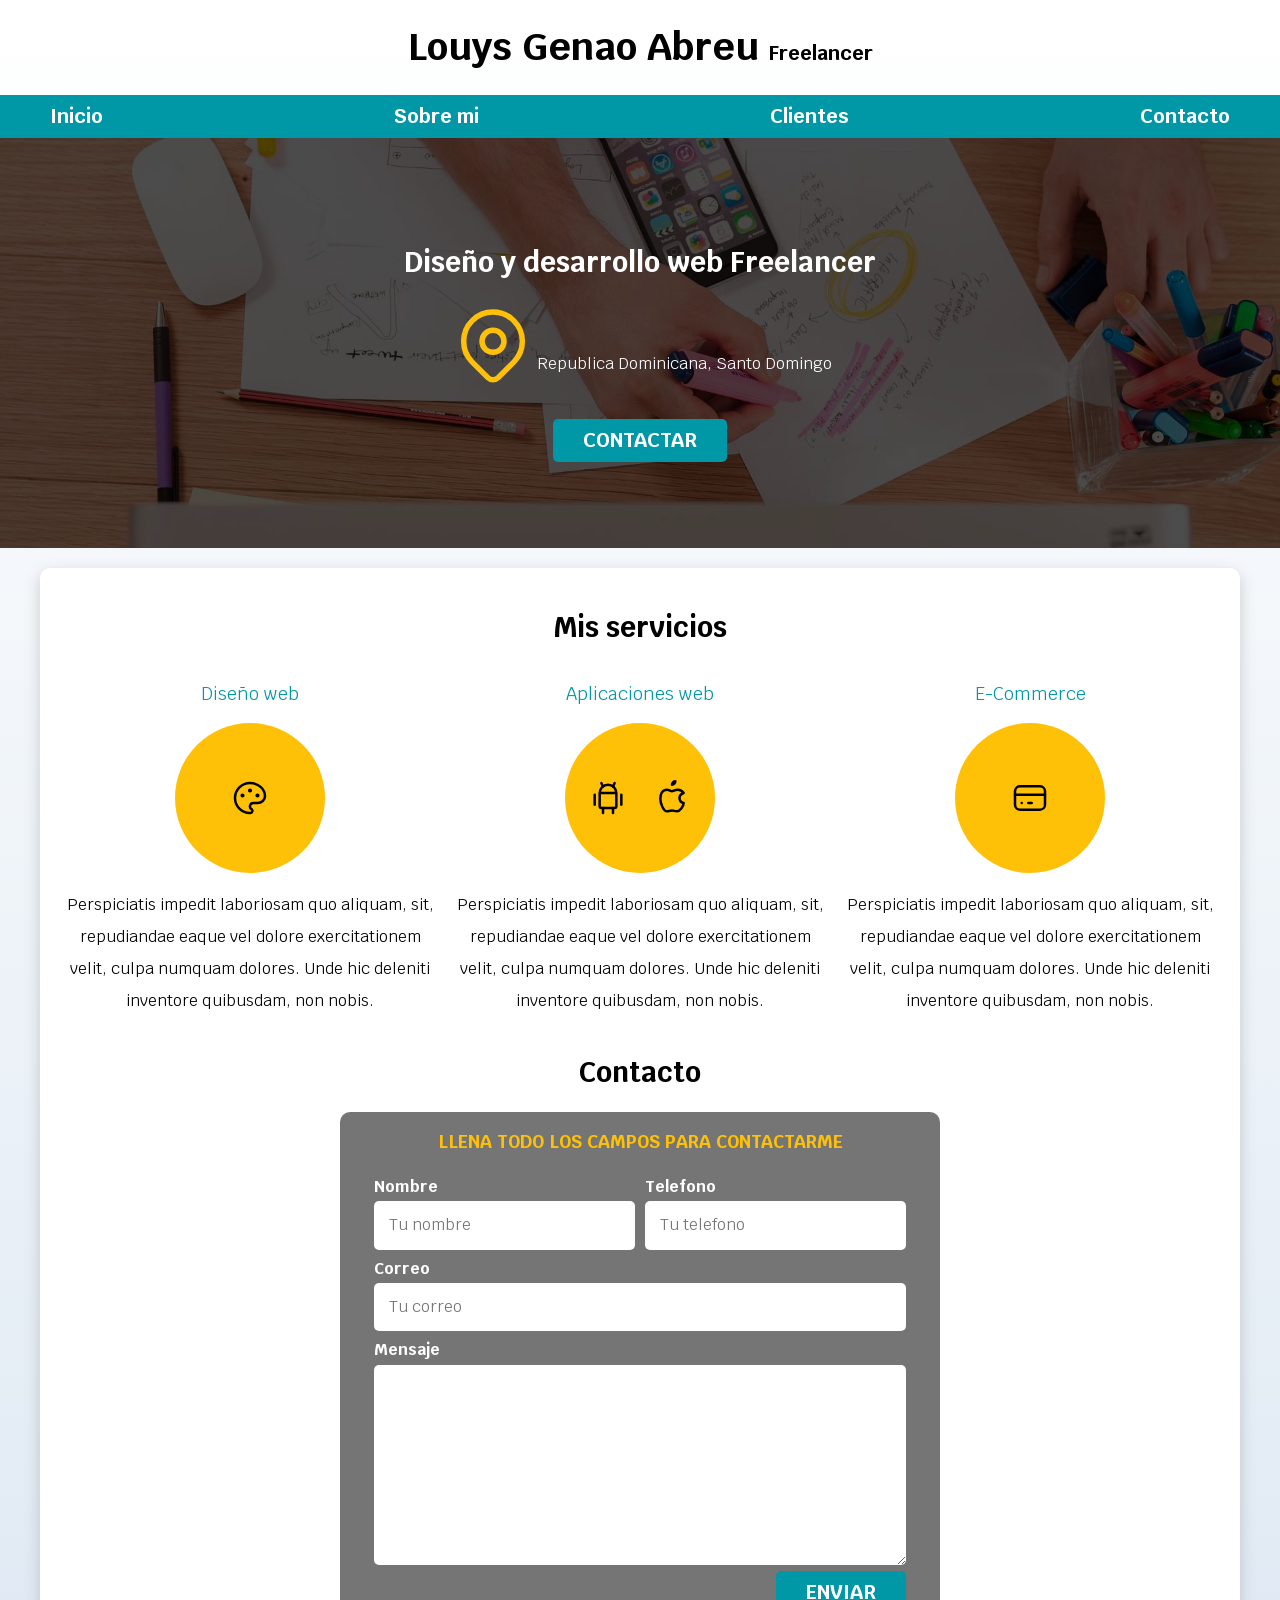
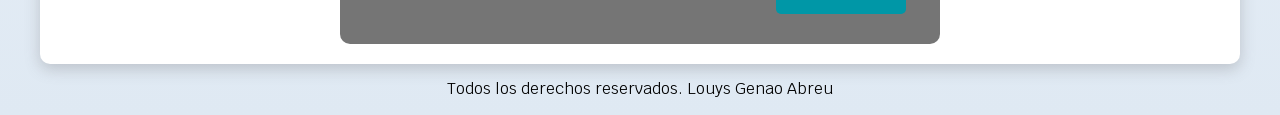
<file: index.html>
<!DOCTYPE html>
<html lang="en">  <!-- 1 -->
<head> <!-- 2 -->
    <meta charset="UTF-8"> 
    <meta http-equiv="X-UA-Compatible" content="IE=edge">
    <meta name="viewport" content="width=device-width, initial-scale=1.0">
    <title>Freelancer Designer</title> <!-- 2 -->
    <link rel="preload" href="css/normalize.css"> 
    <link rel="stylesheet" href="css/normalize.css"> <!-- 5 -->
    <link href="https://fonts.googleapis.com/css2?family=Krub:wght@400;700&display=swap" rel="stylesheet">
    <link rel="preload" href="css/styles.css" as="style"> <!-- 4 -->
    <link rel="stylesheet" href="css/styles.css"> <!-- 3 -->
</head>
<body> <!-- 6 -->

    <!-- Header -->
    <header> <!-- 7 -->
        <h1 class="titulo">Louys Genao Abreu <span>Freelancer</span><!-- 10 --></h1> <!-- 8 -->
    </header>

    <!-- Navegacion -->
    <div class="nav-bg"> <!-- 7 -->
    <nav class="navegacion-principal contenedor">  <!-- 9 -->
        <a href="#">Inicio</a> <!-- 9 -->
        <a href="#">Sobre mi</a>
        <a href="#">Clientes</a>
        <a href="#">Contacto</a>
    </nav>
    </div>

    <!-- <img src="img/hero.jpg" alt=""> -->

    <!-- Seccion -->
    <section class="hero"> <!-- 7 -->
        <div class="contenido-hero">
            <!-- Titulo -->
            <h2>Diseño y desarrollo web <span>Freelancer</span></h2> <!-- 8 -->
            <div class="ubicacion">
                <!-- Icono -->
                <svg xmlns="http://www.w3.org/2000/svg" class="icon icon-tabler icon-tabler-map-pin" width="88" height="88" viewBox="0 0 24 24" stroke-width="1.5" stroke="#FFC107" fill="none" stroke-linecap="round" stroke-linejoin="round">
                    <path stroke="none" d="M0 0h24v24H0z" fill="none"/>
                    <circle cx="12" cy="11" r="3" />
                    <path d="M17.657 16.657l-4.243 4.243a2 2 0 0 1 -2.827 0l-4.244 -4.243a8 8 0 1 1 11.314 0z" />
                </svg> <!-- 11 -->
                <!-- Contenido -->
                <p>
                    Republica Dominicana, Santo Domingo
                </p> <!-- 12 -->
            </div>
            <a class="boton" href="#">Contactar</a>
        </div>
    </section>

    <!-- Principal -->
    <main class="contenedor sombra"> <!-- 7 -->
        <h2>Mis servicios</h2>
        <div class="servicios">
            <section class="servicio">
                <!-- Titulo -->
                <h3>Diseño web</h3> <!-- 8 -->
                <!-- Icono -->
                <div class="iconos">
                    <svg xmlns="http://www.w3.org/2000/svg" class="icon icon-tabler icon-tabler-palette" width="40" height="40" viewBox="0 0 24 24" stroke-width="1.5" stroke="#000000" fill="none" stroke-linecap="round" stroke-linejoin="round">
                        <path stroke="none" d="M0 0h24v24H0z" fill="none"/>
                        <path d="M12 21a9 9 0 1 1 0 -18a9 8 0 0 1 9 8a4.5 4 0 0 1 -4.5 4h-2.5a2 2 0 0 0 -1 3.75a1.3 1.3 0 0 1 -1 2.25" />
                        <circle cx="7.5" cy="10.5" r=".5" fill="currentColor" />
                        <circle cx="12" cy="7.5" r=".5" fill="currentColor" />
                        <circle cx="16.5" cy="10.5" r=".5" fill="currentColor" />
                    </svg>
                </div>
                <!-- Elementos -->
                <p>Perspiciatis impedit laboriosam quo aliquam, sit, repudiandae eaque vel dolore exercitationem velit, culpa numquam dolores. Unde hic deleniti inventore quibusdam, non nobis.</p>
            </section>
            <section class="servicio">
                <!-- Titulo -->
                <h3>Aplicaciones web</h3>
                <!-- Iconos -->
                <div class="iconos">
                    <svg xmlns="http://www.w3.org/2000/svg" class="icon icon-tabler icon-tabler-brand-android" width="40" height="40" viewBox="0 0 24 24" stroke-width="1.5" stroke="#000000" fill="none" stroke-linecap="round" stroke-linejoin="round">
                        <path stroke="none" d="M0 0h24v24H0z" fill="none"/>
                        <line x1="4" y1="10" x2="4" y2="16" />
                        <line x1="20" y1="10" x2="20" y2="16" />
                        <path d="M7 9h10v8a1 1 0 0 1 -1 1h-8a1 1 0 0 1 -1 -1v-8a5 5 0 0 1 10 0" />
                        <line x1="8" y1="3" x2="9" y2="5" />
                        <line x1="16" y1="3" x2="15" y2="5" />
                        <line x1="9" y1="18" x2="9" y2="21" />
                        <line x1="15" y1="18" x2="15" y2="21" />
                    </svg>
                    <svg xmlns="http://www.w3.org/2000/svg" class="icon icon-tabler icon-tabler-brand-apple" width="40" height="40" viewBox="0 0 24 24" stroke-width="1.5" stroke="#000000" fill="none" stroke-linecap="round" stroke-linejoin="round">
                        <path stroke="none" d="M0 0h24v24H0z" fill="none"/>
                        <path d="M9 7c-3 0 -4 3 -4 5.5c0 3 2 7.5 4 7.5c1.088 -.046 1.679 -.5 3 -.5c1.312 0 1.5 .5 3 .5s4 -3 4 -5c-.028 -.01 -2.472 -.403 -2.5 -3c-.019 -2.17 2.416 -2.954 2.5 -3c-1.023 -1.492 -2.951 -1.963 -3.5 -2c-1.433 -.111 -2.83 1 -3.5 1c-.68 0 -1.9 -1 -3 -1z" />
                        <path d="M12 4a2 2 0 0 0 2 -2a2 2 0 0 0 -2 2" />
                    </svg>
                </div>
                <!-- Elementos -->
                <p>Perspiciatis impedit laboriosam quo aliquam, sit, repudiandae eaque vel dolore exercitationem velit, culpa numquam dolores. Unde hic deleniti inventore quibusdam, non nobis.</p>
            </section>
            <section class="servicio">
                <!-- Titulo -->
                <h3>E-Commerce</h3>
                <!-- Icono -->
                <div class="iconos">
                    <svg xmlns="http://www.w3.org/2000/svg" class="icon icon-tabler icon-tabler-credit-card" width="40" height="40" viewBox="0 0 24 24" stroke-width="1.5" stroke="#000000" fill="none" stroke-linecap="round" stroke-linejoin="round">
                        <path stroke="none" d="M0 0h24v24H0z" fill="none"/>
                        <rect x="3" y="5" width="18" height="14" rx="3" />
                        <line x1="3" y1="10" x2="21" y2="10" />
                        <line x1="7" y1="15" x2="7.01" y2="15" />
                        <line x1="11" y1="15" x2="13" y2="15" />
                    </svg>
                </div>
                <!-- ELementos -->
                <p>Perspiciatis impedit laboriosam quo aliquam, sit, repudiandae eaque vel dolore exercitationem velit, culpa numquam dolores. Unde hic deleniti inventore quibusdam, non nobis.</p>
            </section>
        </div>
    
    <!-- Otra seccion -->
    <section>
        <!-- Titulo -->
        <h2>Contacto</h2>

        <!-- Formulario -->
        <form class="formulario"> <!-- 13 -->
            <!-- Elemento del formulario -->
            <fieldset> <!-- 13 -->
                <legend>Llena todo los campos para contactarme</legend> <!-- 13 -->

                <div class="contenedor-campos">
                    <div class="campo">
                        <label>Nombre</label> <!-- 14 -->
                        <input class="input-text" type="text" placeholder="Tu nombre"> <!-- 15 -->
                    </div>
                    <div class="campo">
                        <label>Telefono</label>
                        <input class="input-text" type="tel" placeholder="Tu telefono">
                    </div>
                    
                    <div class="campo">
                        <label>Correo</label>
                        <input class="input-text" type="email" placeholder="Tu correo">
                    </div>
                    <div class="campo">
                        <label>Mensaje</label>
                        <textarea class="input-text"></textarea>
                    </div>
                </div>

                <div class="alinear-derecha flex"><input class="boton w-sm-100" type="submit" value="Enviar"></div>
            </fieldset>
        </form>
    </section>
</main>

    <!-- Footer -->
    <footer class="footer"> <!-- 7 -->
        <p>Todos los derechos reservados. Louys Genao Abreu</p>
    </footer>

</body>
</html>
</file>
<file: css/styles.css>
:root { /* 1 */
    --blanco: #ffffff;
    --negro: #212121;
    --primario: #ffc107;
    --secundario: #0097a7;
    --gris: #757575;
    --grisClaro: #dfe9f3;
}
html { /* 2 */
    font-size: 62.5%; /* 3 */
    box-sizing: border-box;
    scroll-snap-type: y mandatory;
}
*, *:before, *:after { /* 2 */
    box-sizing: inherit;
}
body { /* 2 */
    font-size: 16px;
    font-family: 'Krub', sans-serif; /* 1 rem = 10px*/
    background-image: linear-gradient(to top, var(--grisClaro) 0%, var(--blanco) 100%);
}
.sombra {
    box-shadow: 0px 5px 15px 0px rgba(97,95,97,0.28);
    background-color: var(--blanco);
    padding: 2rem;
    border-radius: 1rem;
}
h1 { /* 4 */
    font-size: 3.8rem;
}
h2 { /* 4 */
    font-size: 2.8rem;
}
h3 { /* 4 */
    font-size: 1.8rem; 
}
h1, h2, h3 { /* 4 */
    text-align: center; /* 5 */
}
.titulo span {
    font-size: 2rem;  
}
.nav-bg {
    background-color: var(--secundario); /* 6 */
}
.contenedor {
    max-width: 120rem; /* 7 */
    margin: 0 auto; /* 8 */
}
.boton {
    background-color: var(--secundario);
    color: var(--blanco);
    padding: 1rem 3rem;
    margin-top: 3rem;
    font-size: 2rem;
    text-decoration: none;
    text-transform: uppercase;
    font-weight: bold;
    border-radius: .5rem;
    width: 90%;
    text-align: center;
    border: none;
}
@media (min-width: 480px) {
    .boton{
        width: auto;
    }
}
.boton:hover {
    cursor: pointer;
}
.navegacion-principal {
    display: flex; /* 9 */
    flex-direction: column; /* 10 */
}
@media (min-width: 768px) { /* 13 */
    .navegacion-principal {
        flex-direction: row; /* 10 */
        justify-content: space-between; /* 11 */
    }
}
.navegacion-principal a {
    display: block;
    text-align: center;
    color: var(--blanco); /* 14 */
    text-decoration: none; /* 15 */
    font-size: 2rem;
    font-weight: bold; /* 16 */
    padding: 1rem; /* 17 */
}
.navegacion-principal a:hover {
    background-color: var(--primario);
    color: var(--negro);
}
.hero {
    background-image: url(../img/hero.jpg); /* 18 */
    background-repeat: no-repeat;
    background-size: cover;
    height: 41rem;
    position: relative;
    margin-bottom: 2rem;
}
.contenido-hero {
    position: absolute;
    background-color: rgba(0, 0, 0, 0.7);
    background-color: rgb(0 0 0 / 70%);
    width: 100%;
    height: 100%;
    display: flex;
    flex-direction: column;
    align-items: center; /* 12 */
    justify-content: center;
}
.contenido-hero h2,
.contenido-hero p {
    color: var(--blanco);

}
.ubicacion {
    display: flex;
    align-items: flex-end;
}
.servicios,
.navegacion-principal,
.formulario {
    scroll-snap-align: center;
    scroll-snap-stop: always;
}
@media (min-width: 768px) {
    .servicios {
        display: grid;
        grid-template-columns: repeat(3, 1fr); /* Dividir el contenido por fraciones, osea 33.3% 33.3% 33.3% */
        column-gap: 1rem;
    }
}
.servicio {  
    display: flex;
    flex-direction: column;
    align-items: center;
}
.servicio h3 {
    color: var(--secundario);
    font-weight: normal;
}
.servicio p {
    line-height: 2;
    text-align: center;
}
.servicio .iconos {
    height: 15rem;
    width: 15rem;
    background-color: var(--primario);
    border-radius: 50%;
    display: flex;
    justify-content: space-evenly;
    align-items: center;
}
.formulario {
    background-color: var(--gris);
    width: min( 60rem, 100% ); /* Utiliza el valor mas pequeño */
    margin: 0 auto;
    padding: 2rem;
    border-radius: 1rem;
}
.formulario fieldset {
    border: none;
}
.formulario legend {
    text-align: center;
    font-size: 1.8rem;
    text-transform: uppercase;
    font-weight: bold;
    margin-bottom: 2rem;
    color: var(--primario);
}
@media (min-width: 768px) {
    .contenedor-campos {
        display: grid;
        grid-template-columns: repeat(2, 1fr);
        grid-template-rows: auto auto 20rem;
        column-gap: 1rem;
    }

    .campo:nth-child(3),
    .campo:nth-child(4) {
        grid-column: 1 / 3;
    }
}
.campo {
    margin-bottom: 1rem;
}
.campo label {
    color: var(--blanco);
    font-weight: bold;
    margin-bottom: .5rem;
    display: block;
}
.input-text {
    width: 100%;
    border: none;
    padding: 1.5rem;
    border-radius: .5rem;
}
.enviar .boton {
    width: 100%;
}
.w-sm-100 {
    width: 100%;
}
.alinear-derecha {
    justify-content: flex-end;
}
.flex {
    display: flex;
}
@media (min-width: 768px) {
    .w-sm-100{
        width: auto;
    }
}
.footer {
    text-align: center;
}
.campo textarea {
    height: 20rem;
}
</file>
